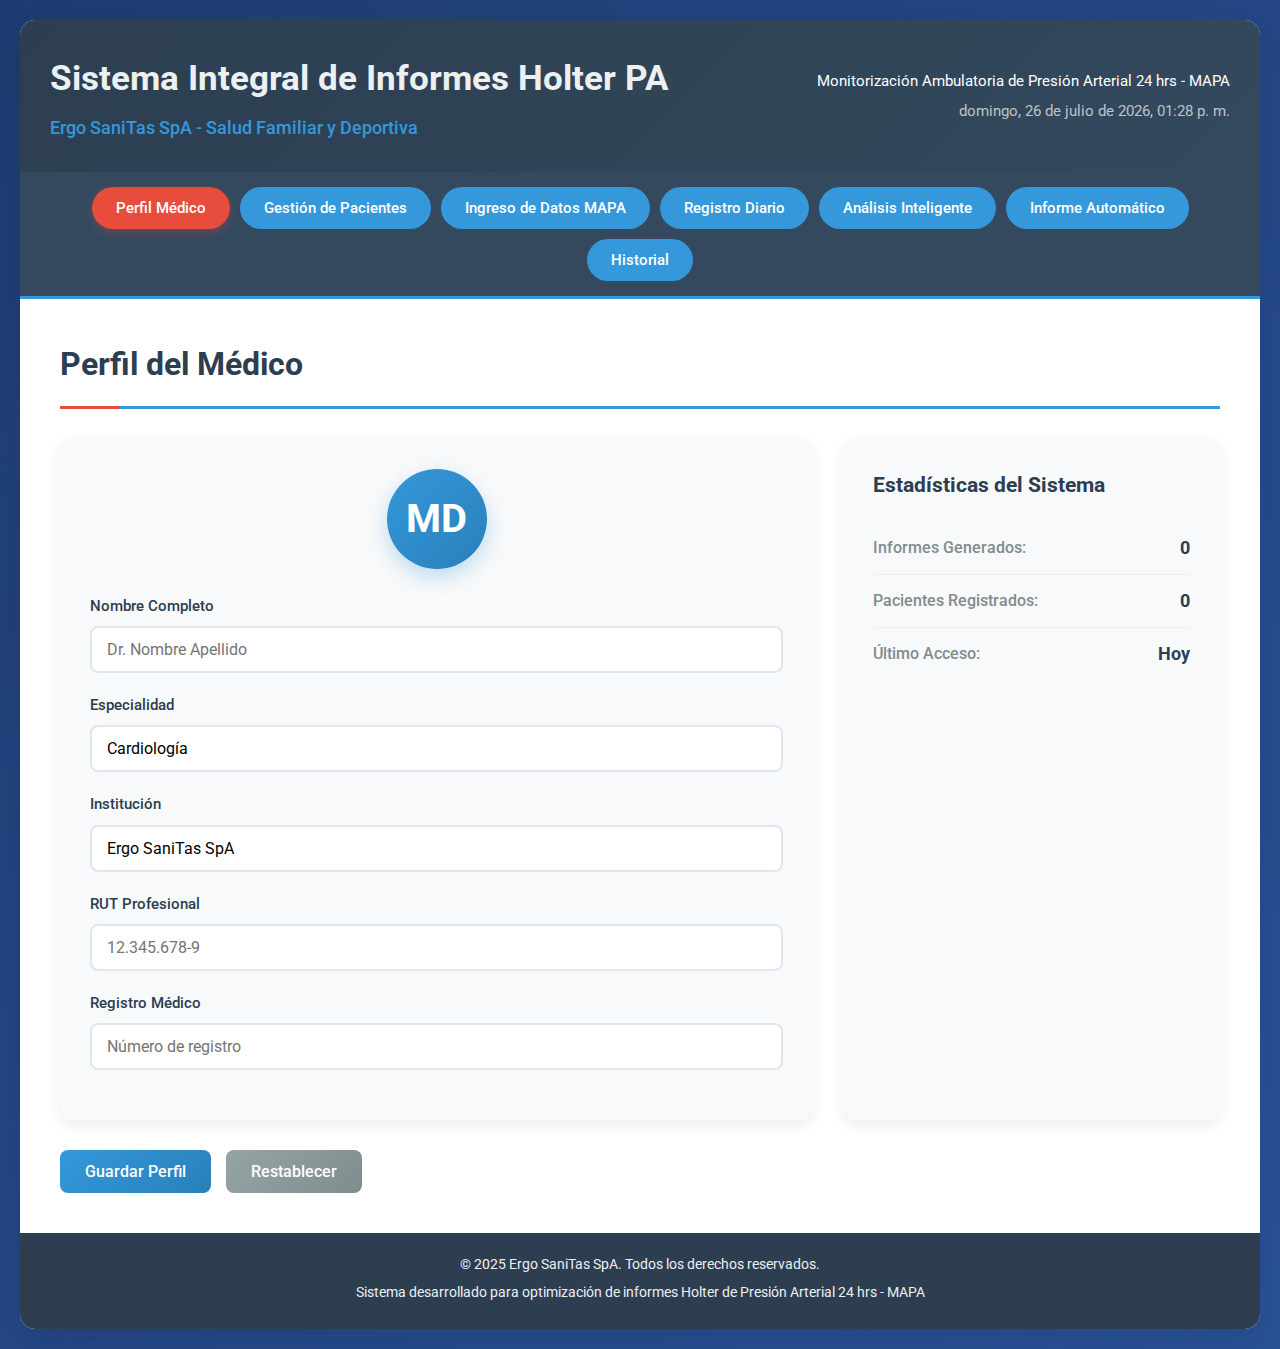
<file: index.html>
<!DOCTYPE html>
<html lang="es">
<head>
    <meta charset="UTF-8">
    <meta name="viewport" content="width=device-width, initial-scale=1.0">
    <title>Sistema Integral de Informes Holter PA - Ergo SaniTas SpA</title>
    <link href="https://fonts.googleapis.com/css2?family=Roboto:wght@300;400;500;700&display=swap" rel="stylesheet">
    <link rel="stylesheet" href="styles.css">
</head>
<body>
    <div class="container">
        <header>
            <div class="header-content">
                <div class="logo-section">
                    <h1>Sistema Integral de Informes Holter PA</h1>
                    <p class="company-name">Ergo SaniTas SpA - Salud Familiar y Deportiva</p>
                </div>
                <div class="header-info">
                    <p>Monitorización Ambulatoria de Presión Arterial 24 hrs - MAPA</p>
                    <p class="date-time" id="current-datetime"></p>
                </div>
            </div>
        </header>
        
        <nav>
            <button class="nav-btn active" onclick="showSection('profile')">Perfil Médico</button>
            <button class="nav-btn" onclick="showSection('users')">Gestión de Pacientes</button>
            <button class="nav-btn" onclick="showSection('data-entry')">Ingreso de Datos MAPA</button>
            <button class="nav-btn" onclick="showSection('daily-log')">Registro Diario</button>
            <button class="nav-btn" onclick="showSection('analysis')">Análisis Inteligente</button>
            <button class="nav-btn" onclick="showSection('report')">Informe Automático</button>
            <button class="nav-btn" onclick="showSection('history')">Historial</button>
        </nav>
        
        <div class="content">
            <!-- Perfil Médico Section -->
            <section id="profile-section" class="form-section">
                <h2 class="section-title">Perfil del Médico</h2>
                <div class="profile-container">
                    <div class="profile-card">
                        <div class="profile-avatar">
                            <span class="avatar-text">MD</span>
                        </div>
                        <div class="profile-info">
                            <div class="form-group">
                                <label>Nombre Completo</label>
                                <input type="text" id="doctor-name" placeholder="Dr. Nombre Apellido">
                            </div>
                            <div class="form-group">
                                <label>Especialidad</label>
                                <input type="text" id="doctor-specialty" placeholder="Cardiología">
                            </div>
                            <div class="form-group">
                                <label>Institución</label>
                                <input type="text" id="doctor-institution" value="Ergo SaniTas SpA">
                            </div>
                            <div class="form-group">
                                <label>RUT Profesional</label>
                                <input type="text" id="doctor-rut" placeholder="12.345.678-9">
                            </div>
                            <div class="form-group">
                                <label>Registro Médico</label>
                                <input type="text" id="doctor-registry" placeholder="Número de registro">
                            </div>
                        </div>
                    </div>
                    <div class="stats-card">
                        <h3>Estadísticas del Sistema</h3>
                        <div class="stat-item">
                            <span class="stat-label">Informes Generados:</span>
                            <span class="stat-value" id="reports-count">0</span>
                        </div>
                        <div class="stat-item">
                            <span class="stat-label">Pacientes Registrados:</span>
                            <span class="stat-value" id="patients-count">0</span>
                        </div>
                        <div class="stat-item">
                            <span class="stat-label">Último Acceso:</span>
                            <span class="stat-value" id="last-access">Hoy</span>
                        </div>
                    </div>
                </div>
                <div class="action-buttons">
                    <button class="btn btn-primary" onclick="saveProfile()">Guardar Perfil</button>
                    <button class="btn btn-secondary" onclick="resetProfile()">Restablecer</button>
                </div>
            </section>

            <!-- Gestión de Pacientes Section -->
            <section id="users-section" class="form-section hidden">
                <h2 class="section-title">Gestión de Pacientes</h2>
                <div class="patients-container">
                    <div class="patient-form-card">
                        <h3>Registro de Nuevo Paciente</h3>
                        <form id="patient-form">
                            <div class="form-grid">
                                <div class="form-group">
                                    <label>Nombre Completo *</label>
                                    <input type="text" id="patient-fullname" placeholder="Nombre completo del paciente" required>
                                    <span class="error-message" id="fullname-error"></span>
                                </div>
                                <div class="form-group">
                                    <label>Edad *</label>
                                    <input type="number" id="patient-age" min="0" max="120" placeholder="Edad en años" required>
                                    <span class="error-message" id="age-error"></span>
                                </div>
                                <div class="form-group">
                                    <label>RUT *</label>
                                    <input type="text" id="patient-rut" placeholder="12.345.678-9" required>
                                    <span class="error-message" id="rut-error"></span>
                                </div>
                                <div class="form-group">
                                    <label>Sexo *</label>
                                    <select id="patient-gender" required>
                                        <option value="">Seleccione</option>
                                        <option value="masculino">Masculino</option>
                                        <option value="femenino">Femenino</option>
                                    </select>
                                </div>
                                <div class="form-group">
                                    <label>Teléfono</label>
                                    <input type="tel" id="patient-phone" placeholder="+56 9 1234 5678">
                                </div>
                                <div class="form-group">
                                    <label>Email</label>
                                    <input type="email" id="patient-email" placeholder="paciente@email.com">
                                </div>
                            </div>
                            <div class="form-group">
                                <label>Enfermedades Preexistentes</label>
                                <textarea id="patient-diseases" placeholder="Diabetes, Hipertensión, Cardiopatías, etc." rows="3"></textarea>
                            </div>
                            <div class="form-group">
                                <label>Medicamentos Actuales</label>
                                <textarea id="patient-medications" placeholder="Medicamentos con dosis y frecuencia" rows="3"></textarea>
                            </div>
                            <div class="action-buttons">
                                <button type="submit" class="btn btn-primary">Registrar Paciente</button>
                                <button type="button" class="btn btn-secondary" onclick="resetPatientForm()">Limpiar Formulario</button>
                            </div>
                        </form>
                    </div>
                    <div class="patients-list-card">
                        <h3>Pacientes Registrados</h3>
                        <div id="patients-list" class="patients-list">
                            <p class="no-patients">No hay pacientes registrados</p>
                        </div>
                    </div>
                </div>
            </section>

            <!-- Ingreso de Datos MAPA Section -->
            <section id="data-entry-section" class="form-section hidden">
                <h2 class="section-title">Ingreso de Datos del Holter de PA - MAPA</h2>
                
                <div class="data-entry-container">
                    <div class="card">
                        <h3>Selección de Paciente</h3>
                        <div class="form-group">
                            <label>Paciente</label>
                            <select id="selected-patient">
                                <option value="">Seleccione un paciente</option>
                            </select>
                        </div>
                    </div>

                    <div class="card">
                        <h3>Datos del Estudio MAPA</h3>
                        <div class="form-grid">
                            <div class="form-group">
                                <label>Fecha del Estudio</label>
                                <input type="date" id="study-date">
                            </div>
                            <div class="form-group">
                                <label>Duración del Registro</label>
                                <input type="text" id="study-duration" placeholder="24 horas 15 minutos">
                            </div>
                            <div class="form-group">
                                <label>Calidad del Registro (%)</label>
                                <input type="number" id="study-quality" min="0" max="100" placeholder="95.5">
                            </div>
                            <div class="form-group">
                                <label>Dispositivo Utilizado</label>
                                <input type="text" id="study-device" placeholder="Marca y modelo del dispositivo">
                            </div>
                        </div>
                    </div>

                    <div class="card">
                        <h3>Resultados de Presión Arterial</h3>
                        <div class="form-grid">
                            <div class="form-group">
                                <label>Promedio 24h - Sistólica (mmHg)</label>
                                <input type="number" id="avg-24h-sys" placeholder="130">
                            </div>
                            <div class="form-group">
                                <label>Promedio 24h - Diastólica (mmHg)</label>
                                <input type="number" id="avg-24h-dia" placeholder="80">
                            </div>
                            <div class="form-group">
                                <label>Promedio Diurno - Sistólica (mmHg)</label>
                                <input type="number" id="avg-day-sys" placeholder="135">
                            </div>
                            <div class="form-group">
                                <label>Promedio Diurno - Diastólica (mmHg)</label>
                                <input type="number" id="avg-day-dia" placeholder="85">
                            </div>
                            <div class="form-group">
                                <label>Promedio Nocturno - Sistólica (mmHg)</label>
                                <input type="number" id="avg-night-sys" placeholder="120">
                            </div>
                            <div class="form-group">
                                <label>Promedio Nocturno - Diastólica (mmHg)</label>
                                <input type="number" id="avg-night-dia" placeholder="70">
                            </div>
                        </div>
                    </div>

                    <div class="card">
                        <h3>Parámetros Adicionales</h3>
                        <div class="form-grid">
                            <div class="form-group">
                                <label>Carga Hipertensiva Sistólica (%)</label>
                                <input type="number" id="hypertensive-load-sys" min="0" max="100" placeholder="45">
                            </div>
                            <div class="form-group">
                                <label>Carga Hipertensiva Diastólica (%)</label>
                                <input type="number" id="hypertensive-load-dia" min="0" max="100" placeholder="35">
                            </div>
                            <div class="form-group">
                                <label>Dipping Sistólico (%)</label>
                                <input type="number" id="dipping-sys" placeholder="12">
                            </div>
                            <div class="form-group">
                                <label>Dipping Diastólico (%)</label>
                                <input type="number" id="dipping-dia" placeholder="15">
                            </div>
                            <div class="form-group">
                                <label>Presión de Pulso 24h (mmHg)</label>
                                <input type="number" id="pulse-pressure" placeholder="50">
                            </div>
                            <div class="form-group">
                                <label>Frecuencia Cardíaca Promedio (lpm)</label>
                                <input type="number" id="avg-heart-rate" placeholder="72">
                            </div>
                        </div>
                    </div>

                    <div class="card">
                        <h3>Observaciones Clínicas</h3>
                        <div class="form-group">
                            <label>Hallazgos Relevantes</label>
                            <textarea id="clinical-findings" placeholder="Describa los hallazgos más relevantes del estudio..." rows="4"></textarea>
                        </div>
                        <div class="form-group">
                            <label>Comentarios Adicionales</label>
                            <textarea id="additional-notes" placeholder="Comentarios adicionales del médico..." rows="3"></textarea>
                        </div>
                    </div>

                    <div class="action-buttons">
                        <button class="btn btn-primary" onclick="validateAndAnalyze()">Validar y Analizar</button>
                        <button class="btn btn-secondary" onclick="saveDraft()">Guardar Borrador</button>
                        <button class="btn btn-danger" onclick="clearDataEntry()">Limpiar Datos</button>
                    </div>
            </section>

            <!-- Registro Diario Section -->
            <section id="daily-log-section" class="form-section hidden">
                <h2 class="section-title">Registro de Actividades Diarias - MAPA</h2>
                <div class="daily-log-container">
                    <div class="patient-selection-card">
                        <h3>Selección de Paciente</h3>
                        <div class="form-group">
                            <label>Paciente para Registro Diario</label>
                            <select id="daily-log-patient">
                                <option value="">Seleccione un paciente</option>
                            </select>
                        </div>
                    </div>

                    <div class="daily-activities-card">
                        <h3>Registro de Actividades del Día</h3>
                        
                        <!-- Fecha y Hora -->
                        <div class="time-section">
                            <div class="form-grid">
                                <div class="form-group">
                                    <label>Fecha del Registro</label>
                                    <input type="date" id="log-date">
                                </div>
                                <div class="form-group">
                                    <label>Hora del Registro</label>
                                    <input type="time" id="log-time">
                                </div>
                            </div>
                        </div>

                        <!-- Medicamentos -->
                        <div class="medication-section">
                            <h4>💊 Medicamentos</h4>
                            <div class="form-grid">
                                <div class="form-group">
                                    <label>Medicamento Tomado</label>
                                    <input type="text" id="medication-name" placeholder="Nombre del medicamento">
                                </div>
                                <div class="form-group">
                                    <label>Hora de Toma</label>
                                    <input type="time" id="medication-time">
                                </div>
                                <div class="form-group">
                                    <label>Dosis</label>
                                    <input type="text" id="medication-dose" placeholder="Ej: 5mg, 1 tableta">
                                </div>
                            </div>
                            <div class="form-group">
                                <label>Observaciones sobre Medicamentos</label>
                                <textarea id="medication-notes" placeholder="¿Se tomó a tiempo? ¿Hubo algún problema?" rows="2"></textarea>
                            </div>
                        </div>

                        <!-- Alimentación -->
                        <div class="food-section">
                            <h4>🍽️ Alimentación</h4>
                            <div class="form-grid">
                                <div class="form-group">
                                    <label>Tipo de Comida</label>
                                    <select id="meal-type">
                                        <option value="">Seleccione</option>
                                        <option value="desayuno">Desayuno</option>
                                        <option value="almuerzo">Almuerzo</option>
                                        <option value="once">Once/Merienda</option>
                                        <option value="cena">Cena</option>
                                        <option value="colacion">Colación</option>
                                    </select>
                                </div>
                                <div class="form-group">
                                    <label>Hora de Comida</label>
                                    <input type="time" id="meal-time">
                                </div>
                            </div>
                            <div class="form-group">
                                <label>Descripción de Alimentos</label>
                                <textarea id="meal-description" placeholder="Describa brevemente lo que comió" rows="2"></textarea>
                            </div>
                            <div class="form-group">
                                <label>Cantidad de Sal</label>
                                <select id="salt-intake">
                                    <option value="">Seleccione</option>
                                    <option value="sin-sal">Sin sal agregada</option>
                                    <option value="poca-sal">Poca sal</option>
                                    <option value="sal-normal">Sal normal</option>
                                    <option value="mucha-sal">Mucha sal</option>
                                </select>
                            </div>
                        </div>

                        <!-- Síntomas -->
                        <div class="symptoms-section">
                            <h4>🤕 Síntomas</h4>
                            <div class="symptoms-grid">
                                <div class="symptom-item">
                                    <input type="checkbox" id="headache">
                                    <label for="headache">Dolor de cabeza</label>
                                </div>
                                <div class="symptom-item">
                                    <input type="checkbox" id="dizziness">
                                    <label for="dizziness">Mareos</label>
                                </div>
                                <div class="symptom-item">
                                    <input type="checkbox" id="nausea">
                                    <label for="nausea">Náuseas</label>
                                </div>
                                <div class="symptom-item">
                                    <input type="checkbox" id="fatigue">
                                    <label for="fatigue">Cansancio</label>
                                </div>
                                <div class="symptom-item">
                                    <input type="checkbox" id="chest-pain">
                                    <label for="chest-pain">Dolor en el pecho</label>
                                </div>
                                <div class="symptom-item">
                                    <input type="checkbox" id="palpitations">
                                    <label for="palpitations">Palpitaciones</label>
                                </div>
                                <div class="symptom-item">
                                    <input type="checkbox" id="shortness-breath">
                                    <label for="shortness-breath">Falta de aire</label>
                                </div>
                                <div class="symptom-item">
                                    <input type="checkbox" id="vision-problems">
                                    <label for="vision-problems">Problemas de visión</label>
                                </div>
                            </div>
                            <div class="form-group">
                                <label>Intensidad de Síntomas (1-10)</label>
                                <input type="range" id="symptom-intensity" min="1" max="10" value="1">
                                <span id="intensity-value">1</span>
                            </div>
                            <div class="form-group">
                                <label>Descripción Adicional de Síntomas</label>
                                <textarea id="symptom-description" placeholder="Describa cómo se sintió" rows="2"></textarea>
                            </div>
                        </div>

                        <!-- Estado de Ánimo y Estrés -->
                        <div class="mood-section">
                            <h4>😊 Estado de Ánimo y Estrés</h4>
                            <div class="form-grid">
                                <div class="form-group">
                                    <label>Nivel de Estrés (1-10)</label>
                                    <input type="range" id="stress-level" min="1" max="10" value="1">
                                    <span id="stress-value">1</span>
                                </div>
                                <div class="form-group">
                                    <label>Estado de Ánimo</label>
                                    <select id="mood">
                                        <option value="">Seleccione</option>
                                        <option value="muy-bien">Muy bien 😊</option>
                                        <option value="bien">Bien 🙂</option>
                                        <option value="normal">Normal 😐</option>
                                        <option value="mal">Mal 😟</option>
                                        <option value="muy-mal">Muy mal 😢</option>
                                    </select>
                                </div>
                            </div>
                            <div class="form-group">
                                <label>¿Qué le causó estrés hoy?</label>
                                <textarea id="stress-cause" placeholder="Describa situaciones estresantes del día" rows="2"></textarea>
                            </div>
                        </div>

                        <!-- Sueño -->
                        <div class="sleep-section">
                            <h4>😴 Sueño</h4>
                            <div class="form-grid">
                                <div class="form-group">
                                    <label>Hora de Acostarse</label>
                                    <input type="time" id="bedtime">
                                </div>
                                <div class="form-group">
                                    <label>Hora de Levantarse</label>
                                    <input type="time" id="wake-time">
                                </div>
                                <div class="form-group">
                                    <label>Calidad del Sueño</label>
                                    <select id="sleep-quality">
                                        <option value="">Seleccione</option>
                                        <option value="excelente">Excelente</option>
                                        <option value="buena">Buena</option>
                                        <option value="regular">Regular</option>
                                        <option value="mala">Mala</option>
                                        <option value="muy-mala">Muy mala</option>
                                    </select>
                                </div>
                            </div>
                            <div class="sleep-problems">
                                <label>Problemas durante el sueño:</label>
                                <div class="symptoms-grid">
                                    <div class="symptom-item">
                                        <input type="checkbox" id="sleep-interruptions">
                                        <label for="sleep-interruptions">Interrupciones frecuentes</label>
                                    </div>
                                    <div class="symptom-item">
                                        <input type="checkbox" id="snoring">
                                        <label for="snoring">Ronquidos</label>
                                    </div>
                                    <div class="symptom-item">
                                        <input type="checkbox" id="nightmares">
                                        <label for="nightmares">Pesadillas</label>
                                    </div>
                                    <div class="symptom-item">
                                        <input type="checkbox" id="insomnia">
                                        <label for="insomnia">Insomnio</label>
                                    </div>
                                </div>
                            </div>
                        </div>

                        <!-- Problemas con el Equipo -->
                        <div class="equipment-section">
                            <h4>⚙️ Problemas con el Equipo Holter CONTEC</h4>
                            <div class="form-group">
                                <label>¿Hubo problemas con el brazalete o equipo?</label>
                                <select id="equipment-problems">
                                    <option value="no">No, funcionó correctamente</option>
                                    <option value="si">Sí, hubo problemas</option>
                                </select>
                            </div>
                            <div class="equipment-issues hidden" id="equipment-issues">
                                <div class="symptoms-grid">
                                    <div class="symptom-item">
                                        <input type="checkbox" id="tight-cuff">
                                        <label for="tight-cuff">Brazalete muy apretado</label>
                                    </div>
                                    <div class="symptom-item">
                                        <input type="checkbox" id="loose-cuff">
                                        <label for="loose-cuff">Brazalete muy suelto</label>
                                    </div>
                                    <div class="symptom-item">
                                        <input type="checkbox" id="noise">
                                        <label for="noise">Ruido molesto</label>
                                    </div>
                                    <div class="symptom-item">
                                        <input type="checkbox" id="frequent-measurements">
                                        <label for="frequent-measurements">Mediciones muy frecuentes</label>
                                    </div>
                                    <div class="symptom-item">
                                        <input type="checkbox" id="skin-irritation">
                                        <label for="skin-irritation">Irritación en la piel</label>
                                    </div>
                                    <div class="symptom-item">
                                        <input type="checkbox" id="equipment-error">
                                        <label for="equipment-error">Error del equipo</label>
                                    </div>
                                </div>
                                <div class="form-group">
                                    <label>Descripción del Problema</label>
                                    <textarea id="equipment-description" placeholder="Describa detalladamente el problema con el equipo" rows="3"></textarea>
                                </div>
                            </div>
                        </div>

                        <!-- Actividad Física -->
                        <div class="activity-section">
                            <h4>🏃‍♂️ Actividad Física</h4>
                            <div class="form-grid">
                                <div class="form-group">
                                    <label>Tipo de Actividad</label>
                                    <select id="activity-type">
                                        <option value="">Seleccione</option>
                                        <option value="reposo">Reposo/Descanso</option>
                                        <option value="caminar">Caminar</option>
                                        <option value="ejercicio-ligero">Ejercicio ligero</option>
                                        <option value="ejercicio-moderado">Ejercicio moderado</option>
                                        <option value="ejercicio-intenso">Ejercicio intenso</option>
                                        <option value="trabajo-fisico">Trabajo físico</option>
                                    </select>
                                </div>
                                <div class="form-group">
                                    <label>Duración (minutos)</label>
                                    <input type="number" id="activity-duration" min="0" placeholder="0">
                                </div>
                            </div>
                            <div class="form-group">
                                <label>Descripción de la Actividad</label>
                                <textarea id="activity-description" placeholder="Describa la actividad realizada" rows="2"></textarea>
                            </div>
                        </div>

                        <!-- Comentarios Generales -->
                        <div class="general-comments-section">
                            <h4>📝 Comentarios Generales del Día</h4>
                            <div class="form-group">
                                <label>¿Algo más que quiera agregar sobre su día?</label>
                                <textarea id="general-comments" placeholder="Cualquier otra observación importante del día..." rows="3"></textarea>
                            </div>
                        </div>

                        <div class="action-buttons">
                            <button class="btn btn-primary" onclick="saveDailyLog()">Guardar Registro</button>
                            <button class="btn btn-secondary" onclick="viewDailyHistory()">Ver Historial</button>
                            <button class="btn btn-danger" onclick="clearDailyLog()">Limpiar Formulario</button>
                        </div>
                    </div>

                    <!-- Historial de Registros Diarios -->
                    <div class="daily-history-card">
                        <h3>Historial de Registros Diarios</h3>
                        <div id="daily-history-list" class="daily-history-list">
                            <p class="no-history">No hay registros diarios guardados</p>
                        </div>
                    </div>
                </div>
            </section>

            <!-- Análisis Inteligente Section -->
            <section id="analysis-section" class="form-section hidden">
                <h2 class="section-title">Análisis Inteligente con IA</h2>
                <div class="analysis-container">
                    <div class="analysis-card">
                        <h3>Análisis Automático</h3>
                        <div id="analysis-content" class="analysis-content">
                            <p>Complete los datos del estudio MAPA para generar el análisis automático.</p>
                        </div>
                        <div class="action-buttons">
                            <button class="btn btn-primary" onclick="generateAIAnalysis()">Generar Análisis con IA</button>
                            <button class="btn btn-secondary" onclick="showSection('data-entry')">Volver a Datos</button>
                        </div>
                    </div>
                </div>
            </section>

            <!-- Informe Automático Section -->
            <section id="report-section" class="form-section hidden">
                <h2 class="section-title">Informe Automático</h2>
                <div class="report-container">
                    <div class="report-preview">
                        <div id="report-content" class="report-content">
                            <p>No se ha generado ningún informe. Complete los datos del paciente y estudio MAPA.</p>
                        </div>
                    </div>
                    <div class="action-buttons">
                        <button class="btn btn-primary" onclick="generateReport()">Generar Informe Completo</button>
                        <button class="btn btn-success" onclick="exportToPDF()">Exportar a PDF</button>
                        <button class="btn btn-secondary" onclick="showSection('data-entry')">Editar Datos</button>
                    </div>
                </div>
            </section>

            <!-- Historial Section -->
            <section id="history-section" class="form-section hidden">
                <h2 class="section-title">Historial de Estudios</h2>
                <div class="history-container">
                    <div id="history-list" class="history-list">
                        <p class="no-history">No hay estudios registrados en el historial</p>
                    </div>
                </div>
            </section>
        </div>

        <footer>
            <p>&copy; 2025 Ergo SaniTas SpA. Todos los derechos reservados.</p>
            <p>Sistema desarrollado para optimización de informes Holter de Presión Arterial 24 hrs - MAPA</p>
        </footer>
    </div>

    <script src="app.js"></script>
</body>
</html>
</file>
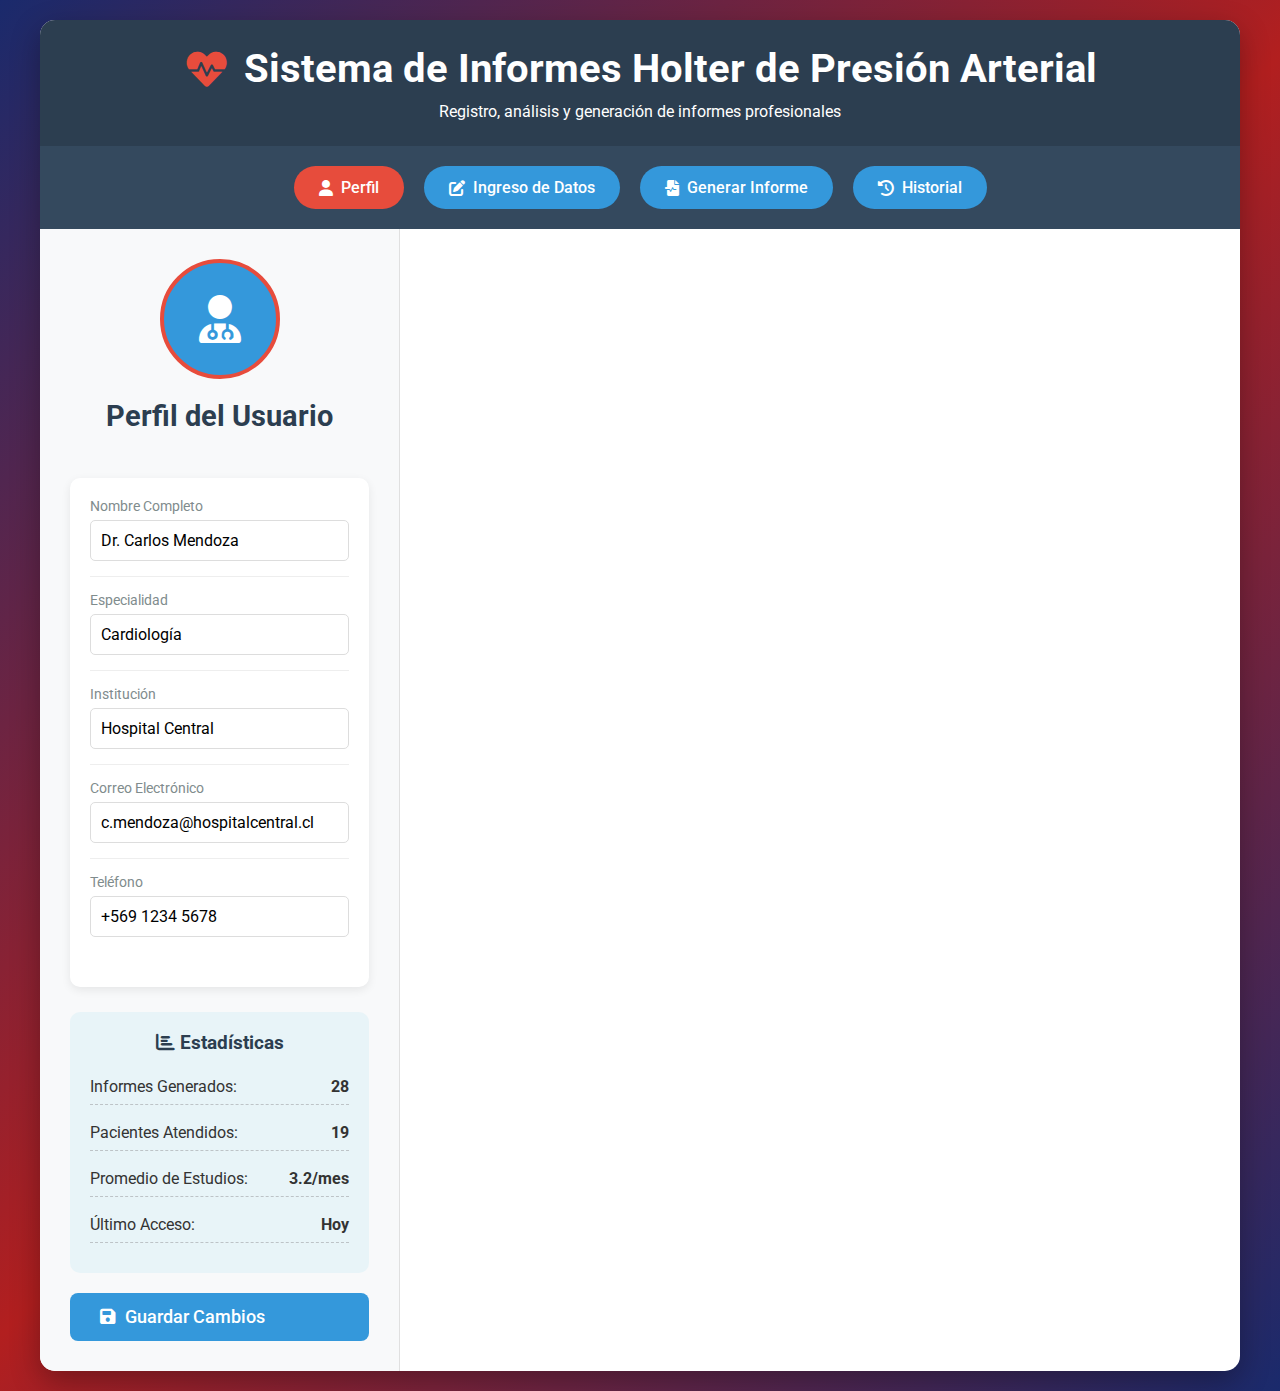
<file: HolTerPA.html>
<!DOCTYPE html>
<html lang="es">
<head>
    <meta charset="UTF-8">
    <meta name="viewport" content="width=device-width, initial-scale=1.0">
    <title>Sistema de Informes Holter PA</title>
    <link href="https://fonts.googleapis.com/css2?family=Roboto:wght@300;400;500;700&display=swap" rel="stylesheet">
    <link rel="stylesheet" href="https://cdnjs.cloudflare.com/ajax/libs/font-awesome/6.0.0-beta3/css/all.min.css">
    <style>
        * {
            margin: 0;
            padding: 0;
            box-sizing: border-box;
            font-family: 'Roboto', sans-serif;
        }
        
        body {
            background: linear-gradient(135deg, #1a2a6c, #b21f1f, #1a2a6c);
            color: #333;
            min-height: 100vh;
            padding: 20px;
        }
        
        .container {
            max-width: 1200px;
            margin: 0 auto;
            background: white;
            border-radius: 15px;
            box-shadow: 0 10px 30px rgba(0, 0, 0, 0.3);
            overflow: hidden;
        }
        
        /* Header Styles */
        header {
            background: #2c3e50;
            color: white;
            padding: 25px;
            text-align: center;
            position: relative;
        }
        
        header h1 {
            font-size: 2.5rem;
            margin-bottom: 10px;
            display: flex;
            align-items: center;
            justify-content: center;
            gap: 15px;
        }
        
        header h1 i {
            color: #e74c3c;
        }
        
        /* Navigation */
        nav {
            background: #34495e;
            display: flex;
            justify-content: center;
            padding: 15px;
            flex-wrap: wrap;
        }
        
        nav button {
            background: #3498db;
            color: white;
            border: none;
            padding: 12px 25px;
            margin: 5px 10px;
            border-radius: 30px;
            cursor: pointer;
            font-size: 1rem;
            font-weight: 500;
            transition: all 0.3s ease;
            display: flex;
            align-items: center;
            gap: 8px;
        }
        
        nav button:hover {
            background: #2980b9;
            transform: translateY(-3px);
            box-shadow: 0 5px 15px rgba(0, 0, 0, 0.2);
        }
        
        nav button.active {
            background: #e74c3c;
        }
        
        /* Main Content */
        .content {
            display: flex;
            min-height: 600px;
        }
        
        /* Profile Section */
        .profile-section {
            width: 30%;
            background: #f8f9fa;
            padding: 30px;
            border-right: 1px solid #e0e0e0;
            display: flex;
            flex-direction: column;
        }
        
        .profile-header {
            text-align: center;
            margin-bottom: 30px;
        }
        
        .profile-header h2 {
            color: #2c3e50;
            margin-bottom: 15px;
            font-size: 1.8rem;
        }
        
        .avatar {
            width: 120px;
            height: 120px;
            border-radius: 50%;
            background: #3498db;
            margin: 0 auto 20px;
            display: flex;
            align-items: center;
            justify-content: center;
            font-size: 3rem;
            color: white;
            border: 4px solid #e74c3c;
        }
        
        .profile-info {
            background: white;
            border-radius: 10px;
            padding: 20px;
            box-shadow: 0 3px 10px rgba(0, 0, 0, 0.08);
            margin-bottom: 25px;
        }
        
        .info-item {
            margin-bottom: 15px;
            padding-bottom: 15px;
            border-bottom: 1px solid #eee;
        }
        
        .info-item:last-child {
            border-bottom: none;
        }
        
        .info-item label {
            display: block;
            color: #7f8c8d;
            font-size: 0.9rem;
            margin-bottom: 5px;
        }
        
        .info-item input, .info-item select {
            width: 100%;
            padding: 10px;
            border: 1px solid #ddd;
            border-radius: 5px;
            font-size: 1rem;
        }
        
        .stats {
            background: #e8f4f8;
            border-radius: 10px;
            padding: 20px;
            margin-top: auto;
        }
        
        .stats h3 {
            color: #2c3e50;
            margin-bottom: 15px;
            text-align: center;
        }
        
        .stat-item {
            display: flex;
            justify-content: space-between;
            margin-bottom: 10px;
            padding: 8px 0;
            border-bottom: 1px dashed #bdc3c7;
        }
        
        /* Form Section */
        .form-section {
            width: 70%;
            padding: 30px;
            background: white;
            overflow-y: auto;
        }
        
        .section-title {
            color: #2c3e50;
            border-bottom: 2px solid #3498db;
            padding-bottom: 15px;
            margin-bottom: 25px;
            display: flex;
            align-items: center;
            gap: 10px;
        }
        
        .form-grid {
            display: grid;
            grid-template-columns: repeat(auto-fit, minmax(300px, 1fr));
            gap: 20px;
            margin-bottom: 30px;
        }
        
        .form-group {
            margin-bottom: 20px;
        }
        
        .form-group label {
            display: block;
            margin-bottom: 8px;
            font-weight: 500;
            color: #2c3e50;
        }
        
        .form-group input, .form-group select, .form-group textarea {
            width: 100%;
            padding: 12px 15px;
            border: 1px solid #ddd;
            border-radius: 8px;
            font-size: 1rem;
            transition: all 0.3s ease;
        }
        
        .form-group input:focus, .form-group select:focus, .form-group textarea:focus {
            border-color: #3498db;
            box-shadow: 0 0 0 3px rgba(52, 152, 219, 0.2);
            outline: none;
        }
        
        .form-group textarea {
            min-height: 100px;
            resize: vertical;
        }
        
        .card {
            background: #f8f9fa;
            border-radius: 10px;
            padding: 20px;
            margin-bottom: 25px;
            border-left: 4px solid #3498db;
        }
        
        .card h3 {
            color: #2c3e50;
            margin-bottom: 15px;
            display: flex;
            align-items: center;
            gap: 10px;
        }
        
        .action-buttons {
            display: flex;
            gap: 15px;
            margin-top: 30px;
            flex-wrap: wrap;
        }
        
        .btn {
            padding: 14px 30px;
            border: none;
            border-radius: 8px;
            font-size: 1.1rem;
            font-weight: 500;
            cursor: pointer;
            transition: all 0.3s ease;
            display: flex;
            align-items: center;
            gap: 10px;
        }
        
        .btn-primary {
            background: #3498db;
            color: white;
        }
        
        .btn-primary:hover {
            background: #2980b9;
            transform: translateY(-3px);
            box-shadow: 0 5px 15px rgba(52, 152, 219, 0.4);
        }
        
        .btn-secondary {
            background: #95a5a6;
            color: white;
        }
        
        .btn-secondary:hover {
            background: #7f8c8d;
        }
        
        .btn-danger {
            background: #e74c3c;
            color: white;
        }
        
        .btn-danger:hover {
            background: #c0392b;
        }
        
        /* Report Preview */
        .report-preview {
            background: #f5f7fa;
            border-radius: 10px;
            padding: 25px;
            margin-top: 30px;
            border: 2px dashed #3498db;
        }
        
        .report-preview h3 {
            color: #2c3e50;
            margin-bottom: 20px;
            text-align: center;
        }
        
        .preview-content {
            background: white;
            padding: 20px;
            border-radius: 8px;
            box-shadow: 0 3px 10px rgba(0, 0, 0, 0.05);
        }
        
        .preview-row {
            display: flex;
            margin-bottom: 15px;
            padding-bottom: 15px;
            border-bottom: 1px solid #eee;
        }
        
        .preview-label {
            width: 40%;
            font-weight: 500;
            color: #7f8c8d;
        }
        
        .preview-value {
            width: 60%;
            font-weight: 500;
            color: #2c3e50;
        }
        
        /* Responsive Design */
        @media (max-width: 992px) {
            .content {
                flex-direction: column;
            }
            
            .profile-section, .form-section {
                width: 100%;
            }
            
            .profile-section {
                border-right: none;
                border-bottom: 1px solid #e0e0e0;
            }
        }
        
        @media (max-width: 768px) {
            .form-grid {
                grid-template-columns: 1fr;
            }
            
            header h1 {
                font-size: 1.8rem;
            }
        }
        
        .hidden {
            display: none;
        }
    </style>
</head>
<body>
    <div class="container">
        <header>
            <h1><i class="fas fa-heartbeat"></i> Sistema de Informes Holter de Presión Arterial</h1>
            <p>Registro, análisis y generación de informes profesionales</p>
        </header>
        
        <nav>
            <button class="active" onclick="showSection('profile')"><i class="fas fa-user"></i> Perfil</button>
            <button onclick="showSection('data-entry')"><i class="fas fa-edit"></i> Ingreso de Datos</button>
            <button onclick="showSection('report')"><i class="fas fa-file-medical-alt"></i> Generar Informe</button>
            <button onclick="showSection('history')"><i class="fas fa-history"></i> Historial</button>
        </nav>
        
        <div class="content">
            <!-- Profile Section -->
            <section id="profile-section" class="profile-section">
                <div class="profile-header">
                    <div class="avatar">
                        <i class="fas fa-user-md"></i>
                    </div>
                    <h2>Perfil del Usuario</h2>
                </div>
                
                <div class="profile-info">
                    <div class="info-item">
                        <label>Nombre Completo</label>
                        <input type="text" id="full-name" value="Dr. Carlos Mendoza">
                    </div>
                    <div class="info-item">
                        <label>Especialidad</label>
                        <input type="text" id="specialty" value="Cardiología">
                    </div>
                    <div class="info-item">
                        <label>Institución</label>
                        <input type="text" id="institution" value="Hospital Central">
                    </div>
                    <div class="info-item">
                        <label>Correo Electrónico</label>
                        <input type="email" id="email" value="c.mendoza@hospitalcentral.cl">
                    </div>
                    <div class="info-item">
                        <label>Teléfono</label>
                        <input type="tel" id="phone" value="+569 1234 5678">
                    </div>
                </div>
                
                <div class="stats">
                    <h3><i class="fas fa-chart-bar"></i> Estadísticas</h3>
                    <div class="stat-item">
                        <span>Informes Generados:</span>
                        <span><strong>28</strong></span>
                    </div>
                    <div class="stat-item">
                        <span>Pacientes Atendidos:</span>
                        <span><strong>19</strong></span>
                    </div>
                    <div class="stat-item">
                        <span>Promedio de Estudios:</span>
                        <span><strong>3.2/mes</strong></span>
                    </div>
                    <div class="stat-item">
                        <span>Último Acceso:</span>
                        <span><strong>Hoy</strong></span>
                    </div>
                </div>
                
                <button class="btn btn-primary" style="margin-top: 20px;">
                    <i class="fas fa-save"></i> Guardar Cambios
                </button>
            </section>
            
            <!-- Data Entry Section -->
            <section id="data-entry-section" class="form-section hidden">
                <h2 class="section-title"><i class="fas fa-edit"></i> Ingreso de Datos del Holter de PA</h2>
                
                <div class="card">
                    <h3><i class="fas fa-user-injured"></i> Datos del Paciente</h3>
                    <div class="form-grid">
                        <div class="form-group">
                            <label>Nombre del Paciente</label>
                            <input type="text" id="patient-name" placeholder="Ingrese nombre completo">
                        </div>
                        <div class="form-group">
                            <label>Edad</label>
                            <input type="number" id="patient-age" min="1" max="120" placeholder="Años">
                        </div>
                        <div class="form-group">
                            <label>Sexo</label>
                            <select id="patient-gender">
                                <option value="">Seleccione</option>
                                <option value="male">Masculino</option>
                                <option value="female">Femenino</option>
                                <option value="other">Otro</option>
                            </select>
                        </div>
                        <div class="form-group">
                            <label>Número de Identificación</label>
                            <input type="text" id="patient-id" placeholder="RUT/DNI/Pasaporte">
                        </div>
                    </div>
                </div>
                
                <div class="card">
                    <h3><i class="fas fa-file-medical"></i> Datos del Estudio</h3>
                    <div class="form-grid">
                        <div class="form-group">
                            <label>Fecha del Estudio</label>
                            <input type="date" id="study-date">
                        </div>
                        <div class="form-group">
                            <label>Duración del Registro</label>
                            <input type="text" id="study-duration" placeholder="Ej: 24 horas 02 minutos">
                        </div>
                        <div class="form-group">
                            <label>Calidad del Registro</label>
                            <input type="text" id="study-quality" placeholder="Ej: 96.3% (78/81 lecturas válidas)">
                        </div>
                        <div class="form-group">
                            <label>Dispositivo Utilizado</label>
                            <input type="text" id="study-device" placeholder="Marca y modelo">
                        </div>
                    </div>
                </div>
                
                <div class="card">
                    <h3><i class="fas fa-heart"></i> Resultados del Monitoreo</h3>
                    <div class="form-grid">
                        <div class="form-group">
                            <label>Promedio 24h (SYS/DIA)</label>
                            <input type="text" id="avg-24h" placeholder="Ej: 134/69">
                        </div>
                        <div class="form-group">
                            <label>Promedio Diurno (SYS/DIA)</label>
                            <input type="text" id="avg-day" placeholder="Ej: 136/72">
                        </div>
                        <div class="form-group">
                            <label>Promedio Nocturno (SYS/DIA)</label>
                            <input type="text" id="avg-night" placeholder="Ej: 126/59">
                        </div>
                        <div class="form-group">
                            <label>Carga Hipertensiva Sistólica</label>
                            <input type="text" id="hypertensive-load" placeholder="Ej: 56.4%">
                        </div>
                        <div class="form-group">
                            <label>Dipping Nocturno</label>
                            <input type="text" id="dipping" placeholder="Ej: 7.5%">
                        </div>
                        <div class="form-group">
                            <label>Presión de Pulso (24h)</label>
                            <input type="text" id="pulse-pressure" placeholder="Ej: 65 mmHg">
                        </div>
                    </div>
                </div>
                
                <div class="card">
                    <h3><i class="fas fa-stethoscope"></i> Observaciones Clínicas</h3>
                    <div class="form-group">
                        <label>Hallazgos Relevantes</label>
                        <textarea id="clinical-findings" placeholder="Describa los hallazgos relevantes del estudio..."></textarea>
                    </div>
                    <div class="form-group">
                        <label>Comentarios Adicionales</label>
                        <textarea id="additional-notes" placeholder="Agregue cualquier comentario adicional..."></textarea>
                    </div>
                </div>
                
                <div class="action-buttons">
                    <button class="btn btn-primary" onclick="previewReport()">
                        <i class="fas fa-eye"></i> Vista Previa
                    </button>
                    <button class="btn btn-secondary">
                        <i class="fas fa-save"></i> Guardar Borrador
                    </button>
                    <button class="btn btn-danger">
                        <i class="fas fa-times"></i> Cancelar
                    </button>
                </div>
            </section>
            
            <!-- Report Preview Section -->
            <section id="report-preview-section" class="form-section hidden">
                <h2 class="section-title"><i class="fas fa-file-medical-alt"></i> Vista Previa del Informe</h2>
                
                <div class="report-preview">
                    <h3>Informe Resumido de Holter de Presión Arterial</h3>
                    <div class="preview-content">
                        <div class="preview-row">
                            <div class="preview-label">Paciente:</div>
                            <div class="preview-value" id="preview-name">-</div>
                        </div>
                        <div class="preview-row">
                            <div class="preview-label">Edad/Sexo:</div>
                            <div class="preview-value" id="preview-age-gender">-</div>
                        </div>
                        <div class="preview-row">
                            <div class="preview-label">Fecha del Estudio:</div>
                            <div class="preview-value" id="preview-date">-</div>
                        </div>
                        <div class="preview-row">
                            <div class="preview-label">Promedio 24h:</div>
                            <div class="preview-value" id="preview-avg24">-</div>
                        </div>
                        <div class="preview-row">
                            <div class="preview-label">Promedio Diurno:</div>
                            <div class="preview-value" id="preview-avgday">-</div>
                        </div>
                        <div class="preview-row">
                            <div class="preview-label">Promedio Nocturno:</div>
                            <div class="preview-value" id="preview-avgnight">-</div>
                        </div>
                        <div class="preview-row">
                            <div class="preview-label">Dipping Nocturno:</div>
                            <div class="preview-value" id="preview-dipping">-</div>
                        </div>
                        <div class="preview-row">
                            <div class="preview-label">Carga Hipertensiva:</div>
                            <div class="preview-value" id="preview-load">-</div>
                        </div>
                        <div class="preview-row">
                            <div class="preview-label">Presión de Pulso:</div>
                            <div class="preview-value" id="preview-pulse">-</div>
                        </div>
                        <div class="preview-row">
                            <div class="preview-label">Hallazgos Clínicos:</div>
                            <div class="preview-value" id="preview-findings">-</div>
                        </div>
                    </div>
                </div>
                
                <div class="action-buttons">
                    <button class="btn btn-primary">
                        <i class="fas fa-file-pdf"></i> Generar PDF
                    </button>
                    <button class="btn btn-secondary" onclick="showSection('data-entry')">
                        <i class="fas fa-edit"></i> Editar Datos
                    </button>
                    <button class="btn btn-danger" onclick="showSection('data-entry')">
                        <i class="fas fa-times"></i> Cancelar
                    </button>
                </div>
            </section>
        </div>
    </div>

    <script>
        // Función para cambiar entre secciones
        function showSection(sectionId) {
            // Ocultar todas las secciones
            document.getElementById('profile-section').classList.add('hidden');
            document.getElementById('data-entry-section').classList.add('hidden');
            document.getElementById('report-preview-section').classList.add('hidden');
            
            // Mostrar la sección seleccionada
            if(sectionId === 'profile') {
                document.getElementById('profile-section').classList.remove('hidden');
            } else if(sectionId === 'data-entry') {
                document.getElementById('data-entry-section').classList.remove('hidden');
            } else if(sectionId === 'report') {
                document.getElementById('report-preview-section').classList.remove('hidden');
                previewReport(); // Actualizar vista previa
            }
            
            // Actualizar botones de navegación
            document.querySelectorAll('nav button').forEach(button => {
                button.classList.remove('active');
            });
            document.querySelector(`nav button:nth-child(${sectionId === 'profile' ? 1 : sectionId === 'data-entry' ? 2 : sectionId === 'report' ? 3 : 4})`).classList.add('active');
        }
        
        // Función para generar la vista previa del informe
        function previewReport() {
            // Obtener valores de los campos de entrada
            const patientName = document.getElementById('patient-name').value || 'No especificado';
            const patientAge = document.getElementById('patient-age').value || '-';
            const patientGender = document.getElementById('patient-gender').value;
            const studyDate = document.getElementById('study-date').value || 'No especificada';
            const avg24h = document.getElementById('avg-24h').value || '-';
            const avgDay = document.getElementById('avg-day').value || '-';
            const avgNight = document.getElementById('avg-night').value || '-';
            const dipping = document.getElementById('dipping').value || '-';
            const load = document.getElementById('hypertensive-load').value || '-';
            const pulse = document.getElementById('pulse-pressure').value || '-';
            const findings = document.getElementById('clinical-findings').value || 'No se registraron hallazgos relevantes.';
            
            // Formatear género
            let genderText = '';
            if(patientGender === 'male') genderText = 'Masculino';
            else if(patientGender === 'female') genderText = 'Femenino';
            else if(patientGender === 'other') genderText = 'Otro';
            
            // Actualizar vista previa
            document.getElementById('preview-name').textContent = patientName;
            document.getElementById('preview-age-gender').textContent = `${patientAge} años / ${genderText}`;
            document.getElementById('preview-date').textContent = formatDate(studyDate);
            document.getElementById('preview-avg24').textContent = avg24h + ' mmHg';
            document.getElementById('preview-avgday').textContent = avgDay + ' mmHg';
            document.getElementById('preview-avgnight').textContent = avgNight + ' mmHg';
            document.getElementById('preview-dipping').textContent = dipping;
            document.getElementById('preview-load').textContent = load;
            document.getElementById('preview-pulse').textContent = pulse;
            document.getElementById('preview-findings').textContent = findings;
        }
        
        // Función para formatear la fecha
        function formatDate(dateString) {
            if(!dateString) return '-';
            
            const date = new Date(dateString);
            return date.toLocaleDateString('es-CL', {
                weekday: 'long',
                year: 'numeric',
                month: 'long',
                day: 'numeric'
            });
        }
        
        // Inicializar con datos de ejemplo
        document.addEventListener('DOMContentLoaded', function() {
            // Establecer fecha actual como predeterminada
            const today = new Date();
            const formattedDate = today.toISOString().split('T')[0];
            document.getElementById('study-date').value = formattedDate;
            
            // Datos de ejemplo para el formulario
            document.getElementById('patient-name').value = 'Elisa Morales Godoy';
            document.getElementById('patient-age').value = '84';
            document.getElementById('patient-gender').value = 'female';
            document.getElementById('patient-id').value = '12.345.678-9';
            document.getElementById('study-duration').value = '24 horas 02 minutos';
            document.getElementById('study-quality').value = '96.3% (78/81 lecturas válidas)';
            document.getElementById('study-device').value = 'Ergo SaniTas SpA - Modelo ABPM-2025';
            document.getElementById('avg-24h').value = '134/69';
            document.getElementById('avg-day').value = '136/72';
            document.getElementById('avg-night').value = '126/59';
            document.getElementById('hypertensive-load').value = '56.4%';
            document.getElementById('dipping').value = '7.5%';
            document.getElementById('pulse-pressure').value = '65';
            document.getElementById('clinical-findings').value = 'HTA sostenida con patrón non-dipper e HTA nocturna aislada. Presión de pulso elevada (65 mmHg) sugestiva de rigidez arterial. Se observan picos hipertensivos significativos (181/122 mmHg) e hipotensión diastólica nocturna (53 mmHg).';
            
            // Mostrar vista previa inicial
            previewReport();
        });
    </script>
</body>
</html>
</file>
<file: styles.css>
/* Reset y configuración base */
* {
    margin: 0;
    padding: 0;
    box-sizing: border-box;
    font-family: 'Roboto', sans-serif;
}

body {
    background: linear-gradient(135deg, #1e3c72, #2a5298);
    color: #333;
    min-height: 100vh;
    padding: 20px;
    line-height: 1.6;
}

.container {
    max-width: 1400px;
    margin: 0 auto;
    background: #ffffff;
    border-radius: 15px;
    box-shadow: 0 15px 35px rgba(0, 0, 0, 0.1);
    overflow: hidden;
    min-height: calc(100vh - 40px);
}

/* Header Styles */
header {
    background: linear-gradient(135deg, #2c3e50, #34495e);
    color: white;
    padding: 30px;
    position: relative;
}

.header-content {
    display: flex;
    justify-content: space-between;
    align-items: center;
    flex-wrap: wrap;
    gap: 20px;
}

.logo-section h1 {
    font-size: 2.2rem;
    font-weight: 700;
    margin-bottom: 8px;
    color: #ecf0f1;
}

.company-name {
    font-size: 1.1rem;
    color: #3498db;
    font-weight: 500;
}

.header-info {
    text-align: right;
    font-size: 0.95rem;
}

.date-time {
    color: #bdc3c7;
    margin-top: 5px;
}

/* Navigation Styles */
nav {
    background: #34495e;
    display: flex;
    justify-content: center;
    padding: 15px;
    flex-wrap: wrap;
    gap: 10px;
    border-bottom: 3px solid #3498db;
}

.nav-btn {
    background: #3498db;
    color: white;
    border: none;
    padding: 12px 24px;
    border-radius: 25px;
    cursor: pointer;
    font-size: 0.95rem;
    font-weight: 500;
    transition: all 0.3s ease;
    position: relative;
    overflow: hidden;
}

.nav-btn:hover {
    background: #2980b9;
    transform: translateY(-2px);
    box-shadow: 0 5px 15px rgba(52, 152, 219, 0.4);
}

.nav-btn.active {
    background: #e74c3c;
    box-shadow: 0 3px 10px rgba(231, 76, 60, 0.3);
}

.nav-btn.active:hover {
    background: #c0392b;
}

/* Content Styles */
.content {
    min-height: 600px;
}

.form-section {
    padding: 40px;
    background: #ffffff;
}

.section-title {
    font-size: 2rem;
    color: #2c3e50;
    margin-bottom: 30px;
    padding-bottom: 15px;
    border-bottom: 3px solid #3498db;
    position: relative;
}

.section-title::after {
    content: '';
    position: absolute;
    bottom: -3px;
    left: 0;
    width: 60px;
    height: 3px;
    background: #e74c3c;
}

/* Profile Section */
.profile-container {
    display: grid;
    grid-template-columns: 2fr 1fr;
    gap: 30px;
    margin-bottom: 30px;
}

.profile-card, .stats-card {
    background: #f8f9fa;
    border-radius: 12px;
    padding: 30px;
    box-shadow: 0 5px 15px rgba(0, 0, 0, 0.08);
}

.profile-avatar {
    width: 100px;
    height: 100px;
    border-radius: 50%;
    background: linear-gradient(135deg, #3498db, #2980b9);
    display: flex;
    align-items: center;
    justify-content: center;
    margin: 0 auto 25px;
    box-shadow: 0 8px 20px rgba(52, 152, 219, 0.3);
}

.avatar-text {
    font-size: 2.5rem;
    font-weight: 700;
    color: white;
}

.stats-card h3 {
    color: #2c3e50;
    margin-bottom: 20px;
    font-size: 1.3rem;
}

.stat-item {
    display: flex;
    justify-content: space-between;
    align-items: center;
    padding: 12px 0;
    border-bottom: 1px solid #ecf0f1;
}

.stat-item:last-child {
    border-bottom: none;
}

.stat-label {
    color: #7f8c8d;
    font-weight: 500;
}

.stat-value {
    color: #2c3e50;
    font-weight: 700;
    font-size: 1.1rem;
}

/* Patients Section */
.patients-container {
    display: grid;
    grid-template-columns: 1fr 1fr;
    gap: 30px;
}

.patient-form-card, .patients-list-card {
    background: #f8f9fa;
    border-radius: 12px;
    padding: 30px;
    box-shadow: 0 5px 15px rgba(0, 0, 0, 0.08);
}

.patient-form-card h3, .patients-list-card h3 {
    color: #2c3e50;
    margin-bottom: 25px;
    font-size: 1.4rem;
    border-bottom: 2px solid #3498db;
    padding-bottom: 10px;
}

.patients-list {
    max-height: 400px;
    overflow-y: auto;
}

.patient-item {
    background: white;
    border-radius: 8px;
    padding: 15px;
    margin-bottom: 15px;
    box-shadow: 0 2px 8px rgba(0, 0, 0, 0.05);
    border-left: 4px solid #3498db;
    cursor: pointer;
    transition: all 0.3s ease;
}

.patient-item:hover {
    transform: translateX(5px);
    box-shadow: 0 4px 12px rgba(0, 0, 0, 0.1);
}

.patient-name {
    font-weight: 600;
    color: #2c3e50;
    margin-bottom: 5px;
}

.patient-details {
    font-size: 0.9rem;
    color: #7f8c8d;
}

.no-patients {
    text-align: center;
    color: #95a5a6;
    font-style: italic;
    padding: 40px 20px;
}

/* Data Entry Section */
.data-entry-container {
    display: flex;
    flex-direction: column;
    gap: 25px;
}

.card {
    background: #f8f9fa;
    border-radius: 12px;
    padding: 25px;
    box-shadow: 0 5px 15px rgba(0, 0, 0, 0.08);
    border-left: 4px solid #3498db;
}

.card h3 {
    color: #2c3e50;
    margin-bottom: 20px;
    font-size: 1.3rem;
}

/* Form Styles */
.form-grid {
    display: grid;
    grid-template-columns: repeat(auto-fit, minmax(300px, 1fr));
    gap: 20px;
    margin-bottom: 20px;
}

.form-group {
    margin-bottom: 20px;
}

.form-group label {
    display: block;
    margin-bottom: 8px;
    font-weight: 500;
    color: #2c3e50;
    font-size: 0.95rem;
}

.form-group input,
.form-group select,
.form-group textarea {
    width: 100%;
    padding: 12px 15px;
    border: 2px solid #e0e6ed;
    border-radius: 8px;
    font-size: 1rem;
    transition: all 0.3s ease;
    background: white;
}

.form-group input:focus,
.form-group select:focus,
.form-group textarea:focus {
    border-color: #3498db;
    box-shadow: 0 0 0 3px rgba(52, 152, 219, 0.1);
    outline: none;
}

.form-group textarea {
    resize: vertical;
    min-height: 80px;
}

.error-message {
    color: #e74c3c;
    font-size: 0.85rem;
    margin-top: 5px;
    display: block;
}

/* Analysis Section */
.analysis-container {
    display: flex;
    flex-direction: column;
    gap: 25px;
}

.analysis-card {
    background: #f8f9fa;
    border-radius: 12px;
    padding: 30px;
    box-shadow: 0 5px 15px rgba(0, 0, 0, 0.08);
}

.analysis-card h3 {
    color: #2c3e50;
    margin-bottom: 20px;
    font-size: 1.4rem;
}

.analysis-content {
    background: white;
    border-radius: 8px;
    padding: 25px;
    min-height: 300px;
    border: 2px dashed #bdc3c7;
    margin-bottom: 20px;
}

.analysis-loading {
    text-align: center;
    padding: 40px;
    color: #7f8c8d;
}

.analysis-result {
    line-height: 1.8;
}

.analysis-result h4 {
    color: #2c3e50;
    margin: 20px 0 10px 0;
    font-size: 1.1rem;
}

.analysis-result p {
    margin-bottom: 15px;
    color: #34495e;
}

.analysis-highlight {
    background: #fff3cd;
    border: 1px solid #ffeaa7;
    border-radius: 6px;
    padding: 15px;
    margin: 15px 0;
}

.analysis-warning {
    background: #f8d7da;
    border: 1px solid #f5c6cb;
    border-radius: 6px;
    padding: 15px;
    margin: 15px 0;
    color: #721c24;
}

/* Report Section */
.report-container {
    display: flex;
    flex-direction: column;
    gap: 25px;
}

.report-preview {
    background: #f8f9fa;
    border-radius: 12px;
    padding: 30px;
    box-shadow: 0 5px 15px rgba(0, 0, 0, 0.08);
}

.report-content {
    background: white;
    border-radius: 8px;
    padding: 30px;
    min-height: 400px;
    box-shadow: 0 2px 8px rgba(0, 0, 0, 0.05);
}

.report-header {
    text-align: center;
    margin-bottom: 30px;
    padding-bottom: 20px;
    border-bottom: 2px solid #3498db;
}

.report-title {
    font-size: 1.8rem;
    color: #2c3e50;
    margin-bottom: 10px;
}

.report-subtitle {
    color: #7f8c8d;
    font-size: 1.1rem;
}

.report-section {
    margin-bottom: 25px;
}

.report-section h4 {
    color: #2c3e50;
    margin-bottom: 15px;
    font-size: 1.2rem;
    border-bottom: 1px solid #ecf0f1;
    padding-bottom: 8px;
}

.report-data {
    display: grid;
    grid-template-columns: repeat(auto-fit, minmax(250px, 1fr));
    gap: 15px;
    margin-bottom: 20px;
}

.report-item {
    display: flex;
    justify-content: space-between;
    padding: 10px 0;
    border-bottom: 1px dotted #bdc3c7;
}

.report-label {
    font-weight: 500;
    color: #7f8c8d;
}

.report-value {
    font-weight: 600;
    color: #2c3e50;
}

.report-interpretation {
    background: #e8f4f8;
    border-left: 4px solid #3498db;
    padding: 20px;
    border-radius: 0 8px 8px 0;
    margin: 20px 0;
}

.report-interpretation h5 {
    color: #2c3e50;
    margin-bottom: 10px;
}

/* History Section */
.history-container {
    background: #f8f9fa;
    border-radius: 12px;
    padding: 30px;
    box-shadow: 0 5px 15px rgba(0, 0, 0, 0.08);
}

.history-list {
    max-height: 500px;
    overflow-y: auto;
}

.history-item {
    background: white;
    border-radius: 8px;
    padding: 20px;
    margin-bottom: 15px;
    box-shadow: 0 2px 8px rgba(0, 0, 0, 0.05);
    border-left: 4px solid #3498db;
}

.history-date {
    font-weight: 600;
    color: #2c3e50;
    margin-bottom: 5px;
}

.history-patient {
    color: #7f8c8d;
    margin-bottom: 10px;
}

.history-summary {
    font-size: 0.9rem;
    color: #34495e;
}

.no-history {
    text-align: center;
    color: #95a5a6;
    font-style: italic;
    padding: 40px 20px;
}

/* Button Styles */
.action-buttons {
    display: flex;
    gap: 15px;
    flex-wrap: wrap;
    margin-top: 25px;
}

.btn {
    padding: 12px 25px;
    border: none;
    border-radius: 8px;
    font-size: 1rem;
    font-weight: 500;
    cursor: pointer;
    transition: all 0.3s ease;
    position: relative;
    overflow: hidden;
}

.btn:hover {
    transform: translateY(-2px);
    box-shadow: 0 5px 15px rgba(0, 0, 0, 0.2);
}

.btn-primary {
    background: linear-gradient(135deg, #3498db, #2980b9);
    color: white;
}

.btn-primary:hover {
    background: linear-gradient(135deg, #2980b9, #1f5f8b);
}

.btn-secondary {
    background: linear-gradient(135deg, #95a5a6, #7f8c8d);
    color: white;
}

.btn-secondary:hover {
    background: linear-gradient(135deg, #7f8c8d, #6c7b7d);
}

.btn-success {
    background: linear-gradient(135deg, #27ae60, #229954);
    color: white;
}

.btn-success:hover {
    background: linear-gradient(135deg, #229954, #1e8449);
}

.btn-danger {
    background: linear-gradient(135deg, #e74c3c, #c0392b);
    color: white;
}

.btn-danger:hover {
    background: linear-gradient(135deg, #c0392b, #a93226);
}

/* Footer */
footer {
    background: #2c3e50;
    color: #ecf0f1;
    text-align: center;
    padding: 20px;
    font-size: 0.9rem;
}

footer p {
    margin-bottom: 5px;
}

/* Utility Classes */
.hidden {
    display: none !important;
}

.text-center {
    text-align: center;
}

.text-success {
    color: #27ae60;
}

.text-warning {
    color: #f39c12;
}

.text-danger {
    color: #e74c3c;
}

.mb-20 {
    margin-bottom: 20px;
}

.mt-20 {
    margin-top: 20px;
}

/* Loading Animation */
.loading {
    display: inline-block;
    width: 20px;
    height: 20px;
    border: 3px solid #f3f3f3;
    border-top: 3px solid #3498db;
    border-radius: 50%;
    animation: spin 1s linear infinite;
}

@keyframes spin {
    0% { transform: rotate(0deg); }
    100% { transform: rotate(360deg); }
}

/* Responsive Design */
@media (max-width: 1200px) {
    .profile-container,
    .patients-container {
        grid-template-columns: 1fr;
    }
}

@media (max-width: 768px) {
    body {
        padding: 10px;
    }
    
    .container {
        border-radius: 10px;
    }
    
    header {
        padding: 20px;
    }
    
    .header-content {
        flex-direction: column;
        text-align: center;
    }
    
    .logo-section h1 {
        font-size: 1.8rem;
    }
    
    nav {
        flex-direction: column;
        gap: 8px;
    }
    
    .nav-btn {
        width: 100%;
        max-width: 300px;
    }
    
    .form-section {
        padding: 20px;
    }
    
    .section-title {
        font-size: 1.6rem;
    }
    
    .form-grid {
        grid-template-columns: 1fr;
    }
    
    .action-buttons {
        flex-direction: column;
    }
    
    .btn {
        width: 100%;
        text-align: center;
    }
}

@media (max-width: 480px) {
    .logo-section h1 {
        font-size: 1.5rem;
    }
    
    .company-name {
        font-size: 1rem;
    }
    
    .form-section {
        padding: 15px;
    }
    
    .card {
        padding: 20px;
    }
    
    .profile-card,
    .stats-card,
    .patient-form-card,
    .patients-list-card {
        padding: 20px;
    }
}

/* Print Styles */
@media print {
    body {
        background: white;
        padding: 0;
    }
    
    .container {
        box-shadow: none;
        border-radius: 0;
    }
    
    nav,
    .action-buttons,
    footer {
        display: none;
    }
    
    .form-section {
        padding: 20px;
    }
    
    .report-content {
        box-shadow: none;
    }
}
</file>
